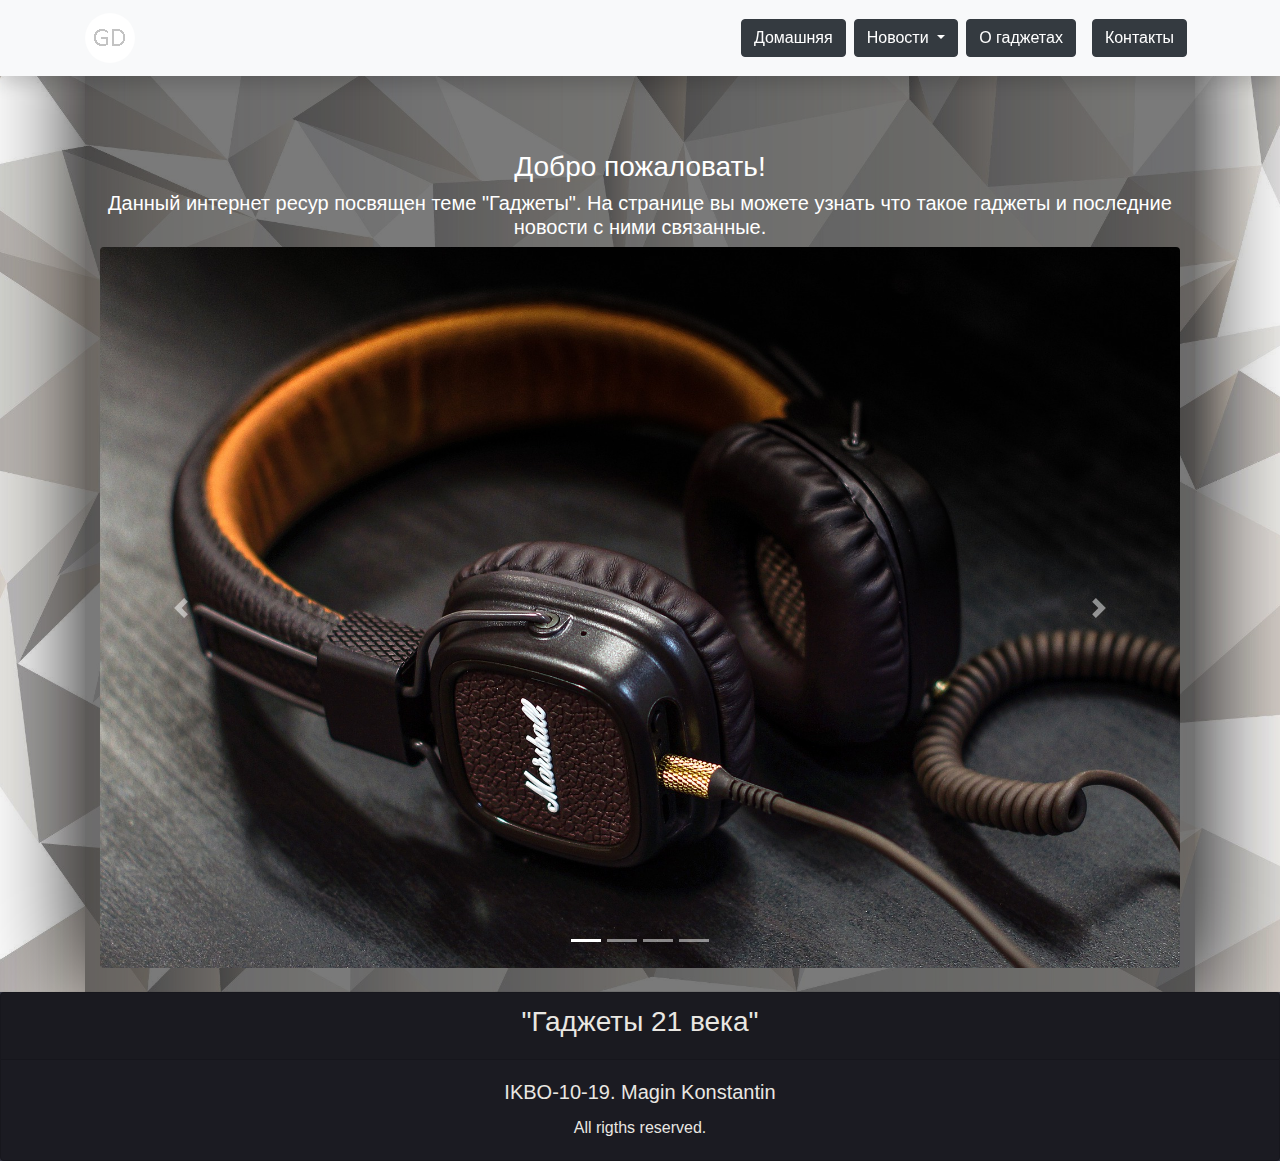
<file: index.html>
<!DOCTYPE html>
<html lang="ru">
<head>
    <meta charset="UTF-8">
    <meta name="viewport" content="width=device-width, initial-scale=1, shrink-to-fit=no">
    <title>Технологии 21-го века</title>
    <link rel="shortcut icon" href="source/logo.png" type="image/png">
    <link rel="stylesheet" href="https://stackpath.bootstrapcdn.com/bootstrap/4.5.2/css/bootstrap.min.css" integrity="sha384-JcKb8q3iqJ61gNV9KGb8thSsNjpSL0n8PARn9HuZOnIxN0hoP+VmmDGMN5t9UJ0Z" crossorigin="anonymous">
    <link rel="stylesheet" href="style.css">
    <link rel="stylesheet" href="https://cdnjs.cloudflare.com/ajax/libs/animate.css/4.1.1/animate.min.css">
    <script src="https://code.jquery.com/jquery-3.5.1.slim.min.js" integrity="sha384-DfXdz2htPH0lsSSs5nCTpuj/zy4C+OGpamoFVy38MVBnE+IbbVYUew+OrCXaRkfj" crossorigin="anonymous"></script>
    <script src="https://code.jquery.com/jquery-3.5.1.js" integrity="sha256-QWo7LDvxbWT2tbbQ97B53yJnYU3WhH/C8ycbRAkjPDc=" crossorigin="anonymous"></script>
    <script src="https://cdn.jsdelivr.net/npm/popper.js@1.16.1/dist/umd/popper.min.js" integrity="sha384-9/reFTGAW83EW2RDu2S0VKaIzap3H66lZH81PoYlFhbGU+6BZp6G7niu735Sk7lN" crossorigin="anonymous"></script> 
    <script src="https://stackpath.bootstrapcdn.com/bootstrap/4.5.2/js/bootstrap.min.js" integrity="sha384-B4gt1jrGC7Jh4AgTPSdUtOBvfO8shuf57BaghqFfPlYxofvL8/KUEfYiJOMMV+rV" crossorigin="anonymous"></script>
    <script src="script.js" type="text/javascript" rel="javascript" language="javascript"></script>
</head>
<!--Навигационное меню-->
<body class="body_main" onload="javascript: q()">
    <nav id="navbar" class="navbar navbar-expand-lg navbar-light bg-light shadow fixed-top">
        <div class="container">
          <a class="navbar-brand" href="#"><img class="rounded-circle" src="source/logo.png" class="mr-3" alt="..."></a>
          <button class="navbar-toggler" type="button" data-toggle="collapse" data-target="#navbarResponsive" aria-controls="navbarResponsive" aria-expanded="false" aria-label="Toggle navigation">
                <span class="navbar-toggler-icon"></span>
              </button>
          <div class="collapse navbar-collapse" id="navbarResponsive">
            <ul class="navbar-nav ml-auto">
              <li class="nav-item active">
                <a class="nav-link" href="" id="first-button"><button type="button" class="btn btn-dark" id="first">Домашняя</button>
                    <span class="sr-only">(current)</span>
                    </a>
              </li>
              <li class="nav-item">
                <div class="dropdown">
                    <button style="margin-top: 8px;" class="btn btn-dark dropdown-toggle" type="button" id="second" data-toggle="dropdown" aria-haspopup="true" aria-expanded="false">
                      Новости
                    </button>                                   
                  <div class="dropdown-menu" aria-labelledby="second">
                    <a class="dropdown-item" id="firstnews" href="">gagadget.com</a>
                    <a class="dropdown-item" id="secondnews" href="">yandex.ru/news</a>
                  </div>
                </div>
              </li>
              <li class="nav-item">
                <a class="nav-link" href="" id="third-button"><button type="button" class="btn btn-dark" id="third">О гаджетах</button></a>
              </li>
              <li class="nav-item">
                <a class="nav-link" href="" id="forth-button"><button type="button" class="btn btn-dark" id="forth">Контакты</button></a>
              </li>
            </ul>
          </div>
        </div>
      </nav>
<!--Основоная часть контента сайта-->
      <div id="content" class="back">
        <div class="container">
          <main id="main_content_block" role="main">              
            <section class="info" id="my-about-div">              
              <div class="container" id="back_layout">
                <br>
                <br>
                <br>                 
                <h5 class="h3">Добро пожаловать!</h5>
                <div class="dom text">
                    <h5 class="h5">
                    Данный интернет ресур посвящен теме "Гаджеты".
                    На странице вы можете узнать что такое гаджеты и последние новости с ними связанные.
                    </h5>    
                    <div id="carouselExampleIndicators" class="carousel slide" data-ride="carousel">
                      <ol class="carousel-indicators">
                        <li data-target="#carouselExampleIndicators" data-slide-to="0" class="active"></li>
                        <li data-target="#carouselExampleIndicators" data-slide-to="1"></li>
                        <li data-target="#carouselExampleIndicators" data-slide-to="2"></li>
                        <li data-target="#carouselExampleIndicators" data-slide-to="3"></li>
                      </ol>
                      <div class="carousel-inner">
                        <div class="carousel-item active">
                          <img src="source/headphones.webp" class="d-block w-100 rounded" alt="...">
                        </div>
                        <div class="carousel-item">
                          <img src="source/drone.jpg" class="d-block w-100 rounded" alt="...">
                        </div>
                        <div class="carousel-item">
                          <img src="source/home.jpg" class="d-block w-100 rounded" alt="...">
                        </div>
                        <div class="carousel-item">
                          <img src="source/smart.jpg" class="d-block w-100 rounded" alt="...">
                        </div>
                      </div>
                      <a class="carousel-control-prev" href="#carouselExampleIndicators" role="button" data-slide="prev">
                        <span class="carousel-control-prev-icon" aria-hidden="true"></span>
                        <span class="sr-only">Previous</span>
                      </a>
                      <a class="carousel-control-next" href="#carouselExampleIndicators" role="button" data-slide="next">
                        <span class="carousel-control-next-icon" aria-hidden="true"></span>
                        <span class="sr-only">Next</span>
                      </a>
                    </div>                    
                    <br>
                </div>                                              
              </div>            
            </section>
          </main>
        </div>
      </div>
<!--Футер-->
      <div class="card"  id="footer">
        <div class="card-header">
          <h3 class="text_footer">"Гаджеты 21 века"</h3>
        </div>
        <div class="card-body">
          <h5 class="card-title text_footer">IKBO-10-19. Magin Konstantin</h5>
          <p class="card-text  text_footer">All rigths reserved.</p>
        </div>
      </div>
      
</body>
</html>
</file>
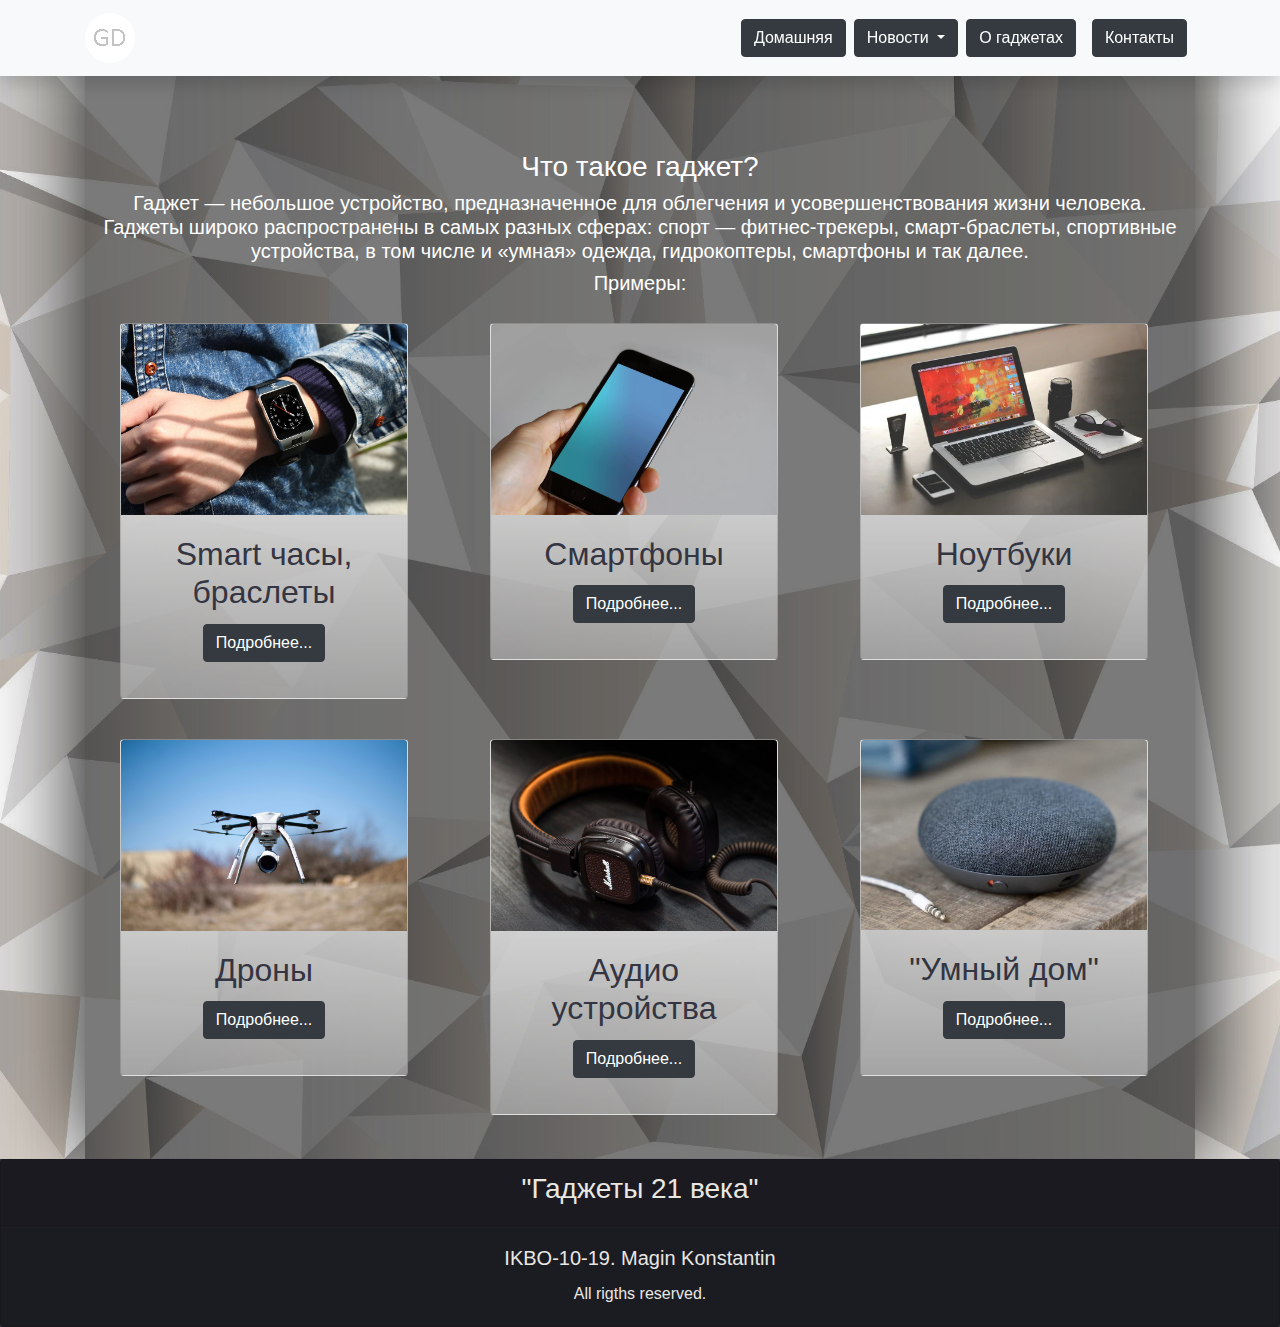
<file: About.html>
<!DOCTYPE html>
<html lang="ru">
<head>
    <meta charset="UTF-8">
    <meta name="viewport" content="width=device-width, initial-scale=1, shrink-to-fit=no">
    <title>Технологии 21-го века</title>
    <link rel="shortcut icon" href="source/logo.png" type="image/png">
    <link rel="stylesheet" href="https://stackpath.bootstrapcdn.com/bootstrap/4.5.2/css/bootstrap.min.css" integrity="sha384-JcKb8q3iqJ61gNV9KGb8thSsNjpSL0n8PARn9HuZOnIxN0hoP+VmmDGMN5t9UJ0Z" crossorigin="anonymous">
    <link rel="stylesheet" href="style.css">
    <link rel="stylesheet" href="https://cdnjs.cloudflare.com/ajax/libs/animate.css/4.1.1/animate.min.css">
    <script src="https://code.jquery.com/jquery-3.5.1.slim.min.js" integrity="sha384-DfXdz2htPH0lsSSs5nCTpuj/zy4C+OGpamoFVy38MVBnE+IbbVYUew+OrCXaRkfj" crossorigin="anonymous"></script>
    <script src="https://code.jquery.com/jquery-3.5.1.js" integrity="sha256-QWo7LDvxbWT2tbbQ97B53yJnYU3WhH/C8ycbRAkjPDc=" crossorigin="anonymous"></script>
    <script src="https://cdn.jsdelivr.net/npm/popper.js@1.16.1/dist/umd/popper.min.js" integrity="sha384-9/reFTGAW83EW2RDu2S0VKaIzap3H66lZH81PoYlFhbGU+6BZp6G7niu735Sk7lN" crossorigin="anonymous"></script> 
    <script src="https://stackpath.bootstrapcdn.com/bootstrap/4.5.2/js/bootstrap.min.js" integrity="sha384-B4gt1jrGC7Jh4AgTPSdUtOBvfO8shuf57BaghqFfPlYxofvL8/KUEfYiJOMMV+rV" crossorigin="anonymous"></script>
    <script src="script.js" type="text/javascript" rel="javascript" language="javascript"></script>
</head>
<!--Навигационное меню-->
<body class="body_main" onload="javascript: q()">
    <nav id="navbar" class="navbar navbar-expand-lg navbar-light bg-light shadow fixed-top">
        <div class="container">
          <a class="navbar-brand" href="#"><img class="rounded-circle" src="source/logo.png" class="mr-3" alt="..."></a>
          <button class="navbar-toggler" type="button" data-toggle="collapse" data-target="#navbarResponsive" aria-controls="navbarResponsive" aria-expanded="false" aria-label="Toggle navigation">
                <span class="navbar-toggler-icon"></span>
              </button>
          <div class="collapse navbar-collapse" id="navbarResponsive">
            <ul class="navbar-nav ml-auto">
              <li class="nav-item active">
                <a class="nav-link" href="" id="first-button"><button type="button" class="btn btn-dark" id="first">Домашняя</button></a>
              </li>
              <li class="nav-item">
                <div class="dropdown">
                    <button style="margin-top: 8px;" class="btn btn-dark dropdown-toggle" type="button" id="second" data-toggle="dropdown" aria-haspopup="true" aria-expanded="false">
                      Новости
                    </button>                                   
                  <div class="dropdown-menu" aria-labelledby="second">
                    <a class="dropdown-item" id="firstnews" href="">gagadget.com</a>
                    <a class="dropdown-item" id="secondnews" href="">yandex.ru/news</a>
                  </div>
                </div>
              </li>
              <li class="nav-item">
                <a class="nav-link" href="" id="third-button"><button type="button" class="btn btn-dark" id="third">О гаджетах</button>
                    <span class="sr-only">(current)</span>
                </a>
              </li>
              <li class="nav-item">
                <a class="nav-link" href="" id="forth-button"><button type="button" class="btn btn-dark" id="forth">Контакты</button></a>
              </li>
            </ul>
          </div>
        </div>
      </nav>
<!--Основоная часть контента сайта-->
      <div id="content" class="back">
        <div class="container">
          <main id="main_content_block" role="main">              
            <section class="info" id="my-about-div">              
              <div class="container" id="back_layout"> 
                <br>
                <br>
                <br>                     
                <h5 class="h3">Что такое гаджет?</h5>
                <div class="dom text">
                  <h5 class="h5">                    
                    Гаджет — небольшое устройство, предназначенное для облегчения и усовершенствования жизни человека.
                    Гаджеты широко распространены в самых разных сферах: спорт — фитнес-трекеры, смарт-браслеты, спортивные устройства, в том числе и «умная» одежда, гидрокоптеры, смартфоны и так далее.
                    </h5>
                    <h5 class="h5">Примеры:</h5>
                    <div class="row">
                        <div class="col-sm">
                            <div class="card" id="card_1" style="width: 18rem;">
                            <img src="source/smart.jpg" class="card-img-top" alt="...">
                            <div class="card-body">
                              <h2 class="text_ref card-title">Smart часы, браслеты</h2>
                              <p id="interest">
                                <button class="btn btn-dark" type="button" data-toggle="collapse" data-target="#collapsefirst" aria-expanded="false" aria-controls="collapseTarget">
                                  Подробнее...
                                </button>
                              </p>
                              <div class="collapse" id="collapsefirst">
                                <p>Умные часы (англ. smart watch), также Смарт-часы или Часофон — компьютеризированные наручные часы с расширенной функциональностью (кроме стандартного слежения за временем), часто сравнимой с коммуникаторами.
                                   Первые модели выполняли простые задачи, например, выступали в роли калькулятора, переводчика или игрового устройства.
                                    Современные умные часы — это носимые компьютеры.</p>
                              </div>                                                                                    
                            </div>           
                            </div>
                        </div>
                        <div class="col-sm">
                            <div class="card" id="card_2" style="width: 18rem;">
                            <img src="source/phone.jpg" class="card-img-top" alt="...">
                            <div class="card-body">
                                <h2 class="text_ref card-title">Смартфоны</h2>
                                <p id="interest">
                                  <button class="btn btn-dark" type="button" data-toggle="collapse" data-target="#collapsesecond" aria-expanded="false" aria-controls="collapseTarget">
                                    Подробнее...
                                  </button>
                                </p>
                                <div class="collapse" id="collapsesecond">
                                  <p>Смартфо́н (англ. smartphone — умный телефон) — мобильный телефон (современный — как правило, с сенсорным экраном), дополненный функциональностью карманного персонального компьютера. </p>
                                </div>
                            </div>           
                            </div>
                        </div>
                        <div class="col-sm">
                            <div class="card" id="card_3" style="width: 18rem;">
                            <img src="source/comp.jpeg" class="card-img-top" alt="...">
                            <div class="card-body">
                                <h2 class="text_ref card-title">Ноутбуки</h2>
                                <p id="interest">
                                  <button class="btn btn-dark" type="button" data-toggle="collapse" data-target="#collapsethird" aria-expanded="false" aria-controls="collapseTarget">
                                    Подробнее...
                                  </button>
                                </p>
                                <div class="collapse" id="collapsethird">
                                  <p>Ноутбук (англ. notebook — блокнот) — переносной компьютер, в корпусе которого объединены типичные компоненты ПК, включая дисплей, клавиатуру и устройство указания (обычно сенсорная панель или тачпад), а также аккумуляторные батареи. 
                                    Ноутбуки отличаются небольшими размерами и весом, время автономной работы ноутбуков варьируется в пределах от 2 до 15 часов.
                                   </p>
                                </div>
                            </div>           
                            </div>
                        </div>
                        </div>
                        <div class="row">
                        <div class="col-sm">
                            <div class="card" id="card_1" style="width: 18rem;">
                            <img src="source/drone.jpg" class="card-img-top" alt="...">
                            <div class="card-body">
                                <h2 class="text_ref card-title">Дроны</h2>
                                <p id="interest">
                                  <button class="btn btn-dark" type="button" data-toggle="collapse" data-target="#collapseforth" aria-expanded="false" aria-controls="collapseTarget">
                                    Подробнее...
                                  </button>
                                </p>
                                <div class="collapse" id="collapseforth">
                                  <p>Дрон — это техническое устройство, устойчиво связанное с беспилотными летательными аппаратами смартфонами. 
                                    Он способен совершать дистанционно управляемые или автоматические полеты.</p>
                                </div>
                            </div>           
                            </div>
                        </div>
                        <div class="col-sm">
                            <div class="card" id="card_2" style="width: 18rem;">
                            <img src="source/headphones.webp" class="card-img-top" alt="...">
                            <div class="card-body">
                                <h2 class="text_ref card-title">Аудио устройства</h2>
                                <p id="interest">
                                  <button class="btn btn-dark" type="button" data-toggle="collapse" data-target="#collapsefifth" aria-expanded="false" aria-controls="collapseTarget">
                                    Подробнее...
                                  </button>
                                </p>
                                <div class="collapse" id="collapsefifth">
                                  <p>Нау́шники — два телефона с оголовьем, предназначенные для подключения к бытовым радиоэлектронным аппаратам. 
                                    Наушники представляют собой пару небольших по размеру головных телефона или блока наушника, надеваемых на голову или вставляемых прямо в ушные каналы. 
                                    Наушники часто применяются в быту и в профессиональной деятельности для речевой связи и прослушивания музыки и речи, когда необходима мобильность или звукоизоляция от окружающего пространства.</p>
                                </div>
                            </div>           
                            </div>
                        </div>
                        <div class="col-sm">
                            <div class="card" id="card_3" style="width: 18rem;">
                            <img src="source/home.jpg" class="card-img-top" alt="...">
                            <div class="card-body">
                                <h2 class="text_ref card-title">"Умный дом"</h2>
                                <p id="interest">
                                  <button class="btn btn-dark" type="button" data-toggle="collapse" data-target="#collapsesixth" aria-expanded="false" aria-controls="collapseTarget">
                                    Подробнее...
                                  </button>
                                </p>
                                <div class="collapse" id="collapsesixth">
                                  <p>Умный дом (англ. smart home) — система домашних устройств, способных выполнять действия и решать определённые повседневные задачи без участия человека.
                                    Домашняя автоматизация в современных условиях — чрезвычайно гибкая система, которую пользователь конструирует и настраивает самостоятельно в зависимости от собственных потребностей. 
                                    Это предполагает, что каждый владелец умного дома самостоятельно определяет, какие устройства куда установить и какие задачи они будут исполнять. </p>
                                </div>
                            </div>           
                            </div>
                        </div>
                        </div>      
                    </div>          
                  <br>  
                </div>                            
            </section>
          </main>
        </div>
      </div>
<!--Футер-->
      <div class="card"  id="footer">
        <div class="card-header">
          <h3 class="text_footer">"Гаджеты 21 века"</h3>
        </div>
        <div class="card-body">
          <h5 class="card-title text_footer">IKBO-10-19. Magin Konstantin</h5>
          <p class="card-text  text_footer">All rigths reserved.</p>
        </div>
      </div>
      
</body>
</html>
</file>
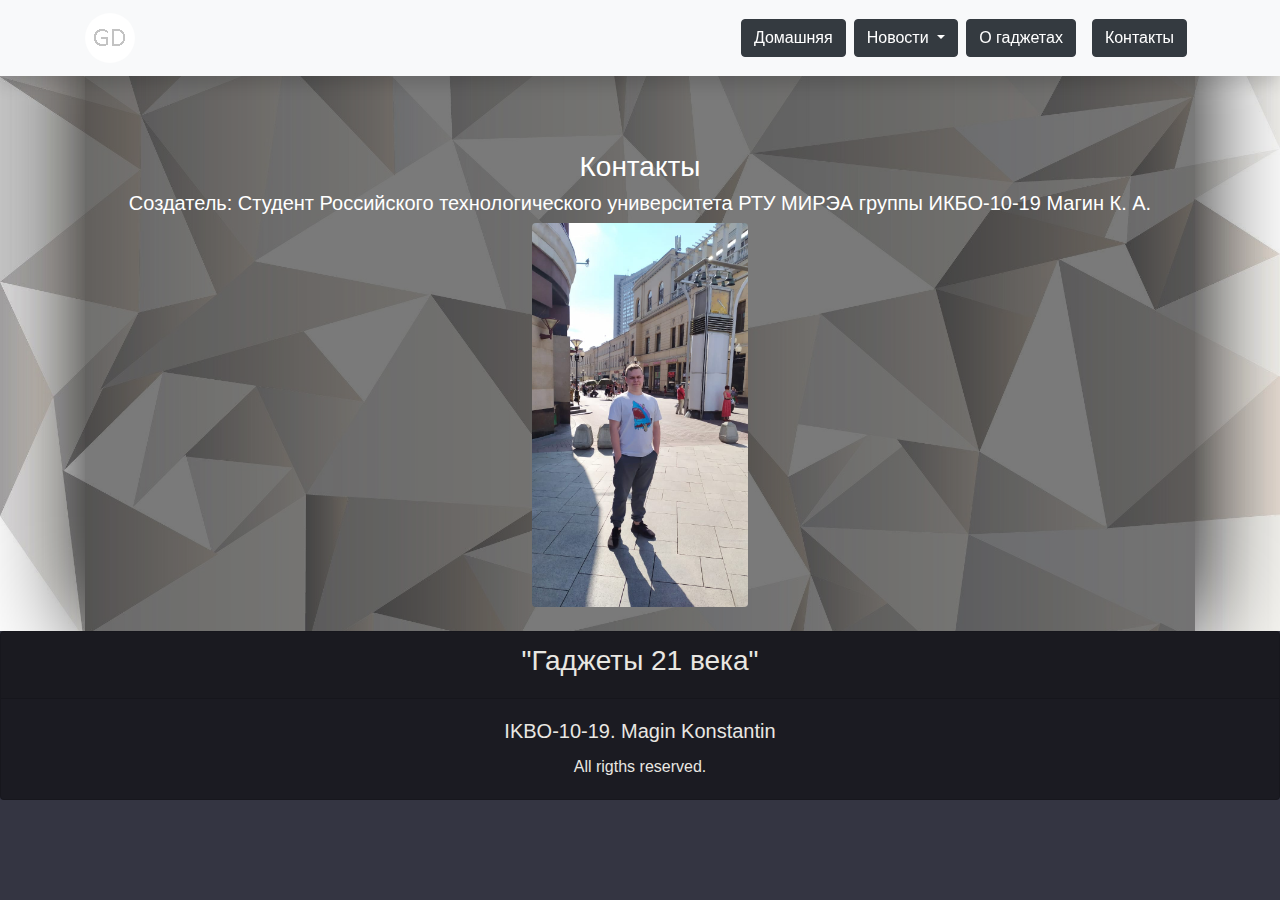
<file: Contacts.html>
<!DOCTYPE html>
<html lang="ru">
<head>
    <meta charset="UTF-8">
    <meta name="viewport" content="width=device-width, initial-scale=1, shrink-to-fit=no">
    <title>Технологии 21-го века</title>
    <link rel="shortcut icon" href="source/logo.png" type="image/png">
    <link rel="stylesheet" href="https://stackpath.bootstrapcdn.com/bootstrap/4.5.2/css/bootstrap.min.css" integrity="sha384-JcKb8q3iqJ61gNV9KGb8thSsNjpSL0n8PARn9HuZOnIxN0hoP+VmmDGMN5t9UJ0Z" crossorigin="anonymous">
    <link rel="stylesheet" href="style.css">
    <link rel="stylesheet" href="https://cdnjs.cloudflare.com/ajax/libs/animate.css/4.1.1/animate.min.css">
    <script src="https://code.jquery.com/jquery-3.5.1.slim.min.js" integrity="sha384-DfXdz2htPH0lsSSs5nCTpuj/zy4C+OGpamoFVy38MVBnE+IbbVYUew+OrCXaRkfj" crossorigin="anonymous"></script>
    <script src="https://code.jquery.com/jquery-3.5.1.js" integrity="sha256-QWo7LDvxbWT2tbbQ97B53yJnYU3WhH/C8ycbRAkjPDc=" crossorigin="anonymous"></script>
    <script src="https://cdn.jsdelivr.net/npm/popper.js@1.16.1/dist/umd/popper.min.js" integrity="sha384-9/reFTGAW83EW2RDu2S0VKaIzap3H66lZH81PoYlFhbGU+6BZp6G7niu735Sk7lN" crossorigin="anonymous"></script> 
    <script src="https://stackpath.bootstrapcdn.com/bootstrap/4.5.2/js/bootstrap.min.js" integrity="sha384-B4gt1jrGC7Jh4AgTPSdUtOBvfO8shuf57BaghqFfPlYxofvL8/KUEfYiJOMMV+rV" crossorigin="anonymous"></script>
    <script src="script.js" type="text/javascript" rel="javascript" language="javascript"></script>
</head>
<!--Навигационное меню-->
<body class="body_main" onload="javascript: q()">
    <nav id="navbar" class="navbar navbar-expand-lg navbar-light bg-light shadow fixed-top">
        <div class="container">
          <a class="navbar-brand" href="#"><img class="rounded-circle" src="source/logo.png" class="mr-3" alt="..."></a>
          <button class="navbar-toggler" type="button" data-toggle="collapse" data-target="#navbarResponsive" aria-controls="navbarResponsive" aria-expanded="false" aria-label="Toggle navigation">
                <span class="navbar-toggler-icon"></span>
              </button>
          <div class="collapse navbar-collapse" id="navbarResponsive">
            <ul class="navbar-nav ml-auto">
              <li class="nav-item active">
                <a class="nav-link" href="" id="first-button"><button type="button" class="btn btn-dark" id="first">Домашняя</button></a>
              </li>
              <li class="nav-item">
                <div class="dropdown">
                    <button style="margin-top: 8px;" class="btn btn-dark dropdown-toggle" type="button" id="second" data-toggle="dropdown" aria-haspopup="true" aria-expanded="false">
                      Новости
                    </button>                                   
                  <div class="dropdown-menu" aria-labelledby="second">
                    <a class="dropdown-item" id="firstnews" href="">gagadget.com</a>
                    <a class="dropdown-item" id="secondnews" href="">yandex.ru/news</a>
                  </div>
                </div>
              </li>
              <li class="nav-item">
                <a class="nav-link" href="" id="third-button"><button type="button" class="btn btn-dark" id="third">О гаджетах</button></a>
              </li>
              <li class="nav-item">
                <a class="nav-link" href="" id="forth-button"><button type="button" class="btn btn-dark" id="forth">Контакты</button>
                    <span class="sr-only">(current)</span>
                </a>
              </li>
            </ul>
          </div>
        </div>
      </nav>
<!--Основоная часть контента сайта-->
      <div id="content" class="back">
        <div class="container">
          <main id="main_content_block" role="main">              
            <section class="info" id="my-about-div">              
              <div class="container" id="back_layout">    
                <br>
                <br>
                <br>                   
                <h5 class="h3">Контакты</h5>
                <div class="dom text">
                    <h5 class="h5">Создатель: Студент Российского технологического университета РТУ МИРЭА группы ИКБО-10-19 Магин К. А.                      
                    </h5>    
                    <div class="text-center">
                      <img src="source/profile.jpg" class="rounded" alt="..." id="pi">
                    </div>
                    <br>           
                </div>                                              
              </div>               
            </section>
          </main>
        </div>
      </div>
<!--Футер-->
      <div class="card"  id="footer">
        <div class="card-header">
          <h3 class="text_footer">"Гаджеты 21 века"</h3>
        </div>
        <div class="card-body">
          <h5 class="card-title text_footer">IKBO-10-19. Magin Konstantin</h5>
          <p class="card-text  text_footer">All rigths reserved.</p>
        </div>
      </div>
      
</body>
</html>
</file>
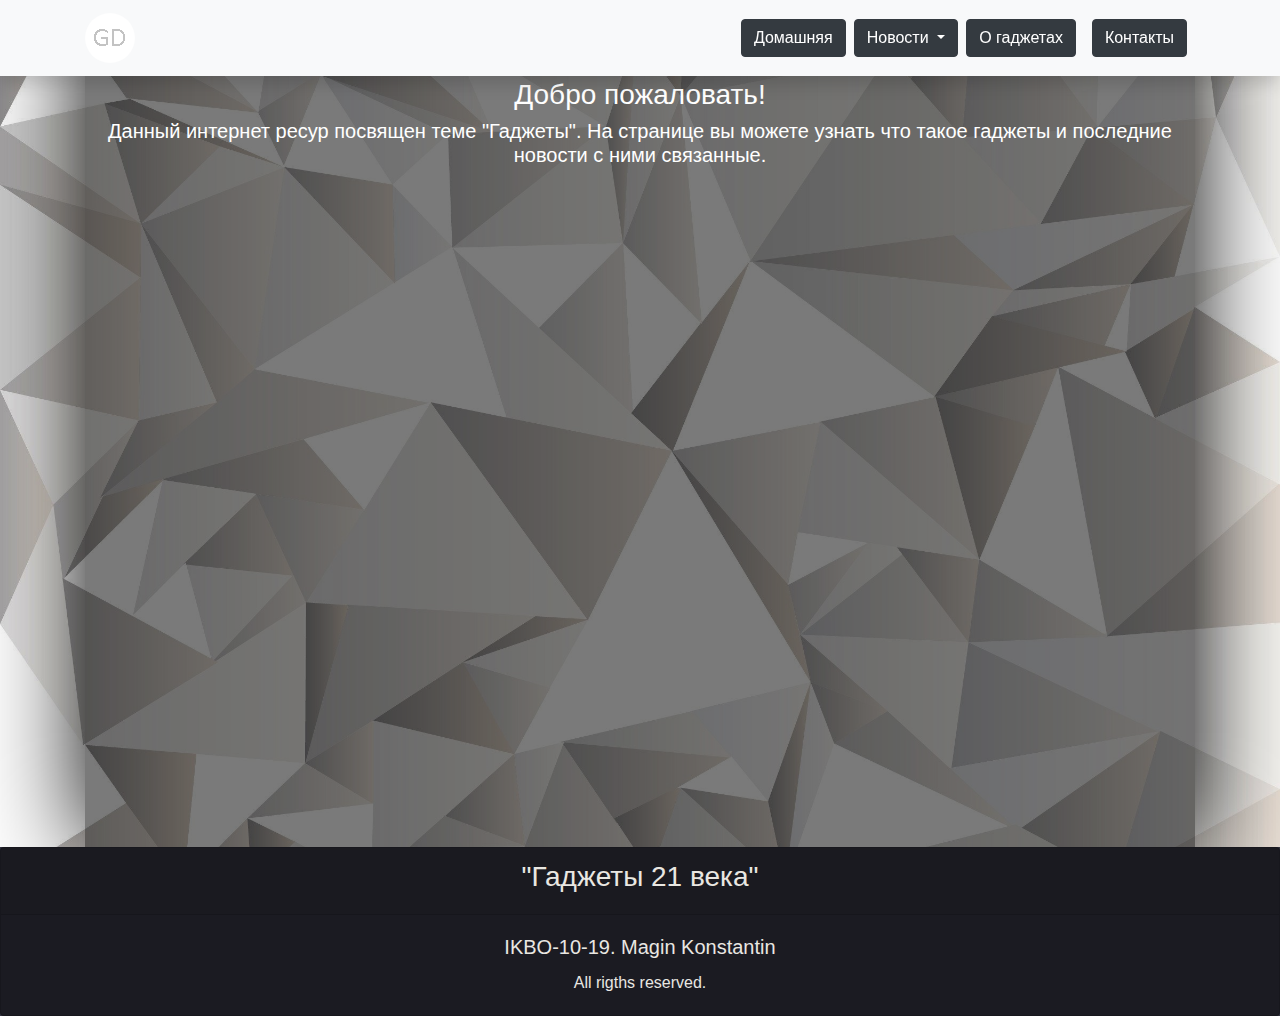
<file: Main_page.html>
<!DOCTYPE html>
<html lang="ru">
<head>
    <meta charset="UTF-8">
    <meta name="viewport" content="width=device-width, initial-scale=1, shrink-to-fit=no">
    <title>Технологии 21-го века</title>
    <link rel="stylesheet" href="https://stackpath.bootstrapcdn.com/bootstrap/4.5.2/css/bootstrap.min.css" integrity="sha384-JcKb8q3iqJ61gNV9KGb8thSsNjpSL0n8PARn9HuZOnIxN0hoP+VmmDGMN5t9UJ0Z" crossorigin="anonymous">
    <link rel="stylesheet" href="style.css">
    <link rel="stylesheet" href="https://cdnjs.cloudflare.com/ajax/libs/animate.css/4.1.1/animate.min.css">
    <script src="https://code.jquery.com/jquery-3.5.1.slim.min.js" integrity="sha384-DfXdz2htPH0lsSSs5nCTpuj/zy4C+OGpamoFVy38MVBnE+IbbVYUew+OrCXaRkfj" crossorigin="anonymous"></script>
    <script src="https://code.jquery.com/jquery-3.5.1.js" integrity="sha256-QWo7LDvxbWT2tbbQ97B53yJnYU3WhH/C8ycbRAkjPDc=" crossorigin="anonymous"></script>
    <script src="https://cdn.jsdelivr.net/npm/popper.js@1.16.1/dist/umd/popper.min.js" integrity="sha384-9/reFTGAW83EW2RDu2S0VKaIzap3H66lZH81PoYlFhbGU+6BZp6G7niu735Sk7lN" crossorigin="anonymous"></script> 
    <script src="https://stackpath.bootstrapcdn.com/bootstrap/4.5.2/js/bootstrap.min.js" integrity="sha384-B4gt1jrGC7Jh4AgTPSdUtOBvfO8shuf57BaghqFfPlYxofvL8/KUEfYiJOMMV+rV" crossorigin="anonymous"></script>
    <script src="script.js" type="text/javascript" rel="javascript" language="javascript"></script>
</head>
<!--Навигационное меню-->
<body class="body_main" onload="javascript: q()">
    <nav id="navbar" class="navbar navbar-expand-lg navbar-light bg-light shadow fixed-top">
        <div class="container">
          <a class="navbar-brand" href="#"><img class="rounded-circle" src="../KR/source/logo.png" class="mr-3" alt="..."></a>
          <button class="navbar-toggler" type="button" data-toggle="collapse" data-target="#navbarResponsive" aria-controls="navbarResponsive" aria-expanded="false" aria-label="Toggle navigation">
                <span class="navbar-toggler-icon"></span>
              </button>
          <div class="collapse navbar-collapse" id="navbarResponsive">
            <ul class="navbar-nav ml-auto">
              <li class="nav-item active">
                <a class="nav-link" href="" id="first-button"><button type="button" class="btn btn-dark" id="first">Домашняя</button>
                    <span class="sr-only">(current)</span>
                    </a>
              </li>
              <li class="nav-item">
                <div class="dropdown">
                    <button style="margin-top: 8px;" class="btn btn-dark dropdown-toggle" type="button" id="second" data-toggle="dropdown" aria-haspopup="true" aria-expanded="false">
                      Новости
                    </button>                                   
                  <div class="dropdown-menu" aria-labelledby="second">
                    <a class="dropdown-item" id="firstnews" href="">gagadget.com</a>
                    <a class="dropdown-item" id="secondnews" href="">yandex.ru/news</a>
                  </div>
                </div>
              </li>
              <li class="nav-item">
                <a class="nav-link" href="" id="third-button"><button type="button" class="btn btn-dark" id="third">О гаджетах</button></a>
              </li>
              <li class="nav-item">
                <a class="nav-link" href="" id="forth-button"><button type="button" class="btn btn-dark" id="forth">Контакты</button></a>
              </li>
            </ul>
          </div>
        </div>
      </nav>
<!--Основоная часть контента сайта-->
      <div id="content" class="back">
        <div class="container">
          <main id="main_content_block" role="main">              
            <section class="info" id="my-about-div">              
              <div class="container" id="back_layout">                       
                <h5 class="h3">Добро пожаловать!</h5>
                <div class="dom text">
                    <h5 class="h5">
                    Данный интернет ресур посвящен теме "Гаджеты".
                    На странице вы можете узнать что такое гаджеты и последние новости с ними связанные.
                    </h5>    
                    <br>
                    <br>
                    <br>
                    <br>  
                    <br>
                    <br>
                    <br>
                    <br>
                    <br>
                    <br>
                    <br>
                    <br>
                    <br>
                    <br>
                    <br>
                    <br>
                    <br>
                    <br>
                    <br>
                    <br>
                    <br>
                    <br>
                    <br>
                    <br>
                    <br>
                    <br>
                    <br>
                    <br>            
                </div>                                              
              </div>               
            </section>
          </main>
        </div>
      </div>
<!--Футер-->
      <div class="card"  id="footer">
        <div class="card-header">
          <h3 class="text_footer">"Гаджеты 21 века"</h3>
        </div>
        <div class="card-body">
          <h5 class="card-title text_footer">IKBO-10-19. Magin Konstantin</h5>
          <p class="card-text  text_footer">All rigths reserved.</p>
        </div>
      </div>
      
</body>
</html>
</file>
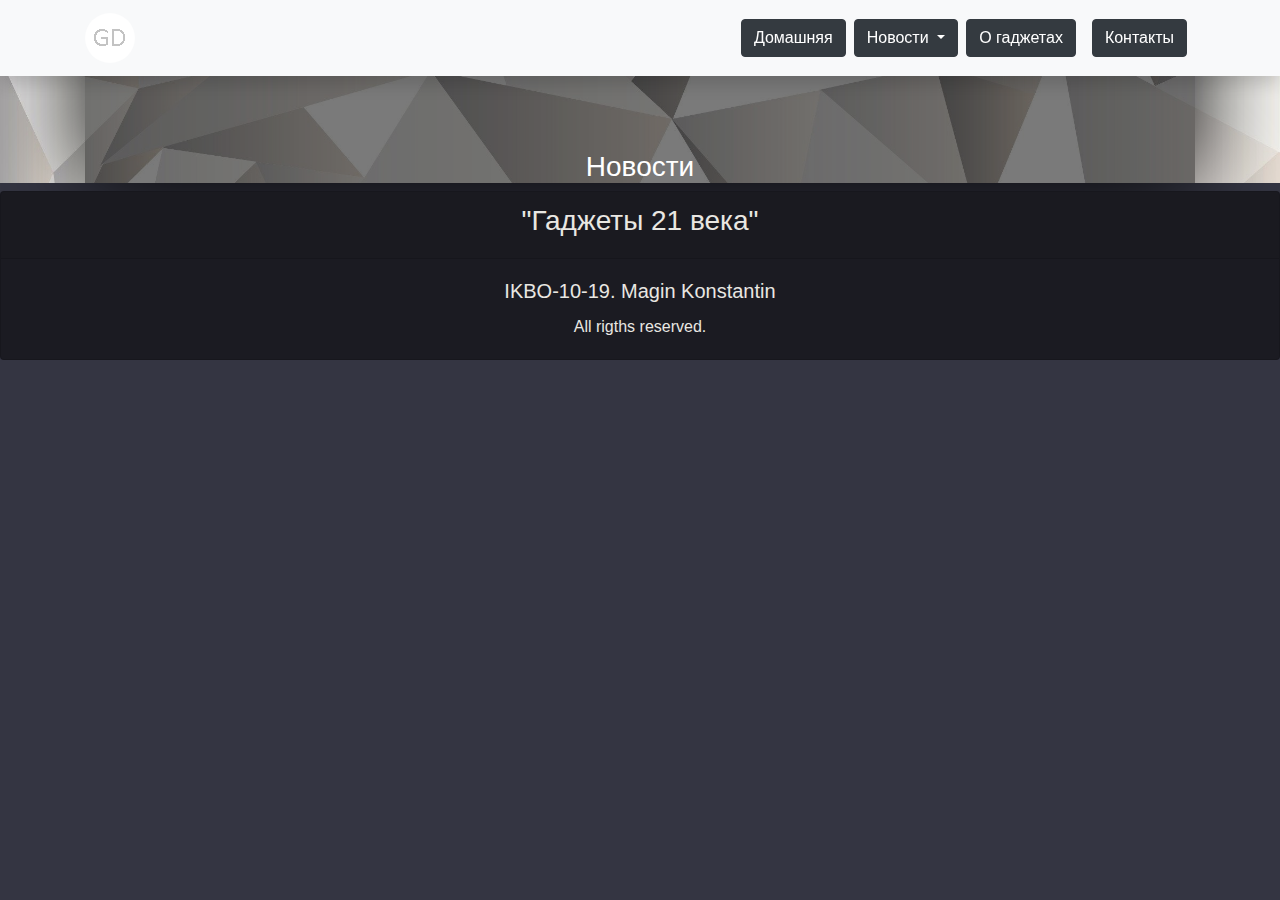
<file: News.html>
<!DOCTYPE html>
<html lang="ru">
<head>
    <meta charset="UTF-8">
    <meta name="viewport" content="width=device-width, initial-scale=1, shrink-to-fit=no">
    <title>Технологии 21-го века</title>
    <link rel="shortcut icon" href="source/logo.png" type="image/png">
    <link rel="stylesheet" href="https://stackpath.bootstrapcdn.com/bootstrap/4.5.2/css/bootstrap.min.css" integrity="sha384-JcKb8q3iqJ61gNV9KGb8thSsNjpSL0n8PARn9HuZOnIxN0hoP+VmmDGMN5t9UJ0Z" crossorigin="anonymous">
    <link rel="stylesheet" href="style.css">
    <link rel="stylesheet" href="https://cdnjs.cloudflare.com/ajax/libs/animate.css/4.1.1/animate.min.css">
    <script src="https://code.jquery.com/jquery-3.5.1.slim.min.js" integrity="sha384-DfXdz2htPH0lsSSs5nCTpuj/zy4C+OGpamoFVy38MVBnE+IbbVYUew+OrCXaRkfj" crossorigin="anonymous"></script>
    <script src="https://code.jquery.com/jquery-3.5.1.js" integrity="sha256-QWo7LDvxbWT2tbbQ97B53yJnYU3WhH/C8ycbRAkjPDc=" crossorigin="anonymous"></script>
    <script src="https://cdn.jsdelivr.net/npm/popper.js@1.16.1/dist/umd/popper.min.js" integrity="sha384-9/reFTGAW83EW2RDu2S0VKaIzap3H66lZH81PoYlFhbGU+6BZp6G7niu735Sk7lN" crossorigin="anonymous"></script>
    <script src="https://stackpath.bootstrapcdn.com/bootstrap/4.5.2/js/bootstrap.min.js" integrity="sha384-B4gt1jrGC7Jh4AgTPSdUtOBvfO8shuf57BaghqFfPlYxofvL8/KUEfYiJOMMV+rV" crossorigin="anonymous"></script>
    <script src="script.js" type="text/javascript" rel="javascript" language="javascript"></script>
</head>
<!--Навигационное меню-->
<body class="body_main" onload="javascript: q()">
    <nav class="navbar navbar-expand-lg navbar-light bg-light shadow fixed-top">
        <div class="container">
          <a class="navbar-brand" href="#"><img class="rounded-circle" src="source/logo.png" class="mr-3" alt="..."></a>
          <button class="navbar-toggler" type="button" data-toggle="collapse" data-target="#navbarResponsive" aria-controls="navbarResponsive" aria-expanded="false" aria-label="Toggle navigation">
                <span class="navbar-toggler-icon"></span>
              </button>
          <div class="collapse navbar-collapse" id="navbarResponsive">
            <ul class="navbar-nav ml-auto">
              <li class="nav-item">
                <a class="nav-link" href="" id="first-button"><button type="button" class="btn btn-dark" id="first">Домашняя</button></a>
              </li>
              <li class="nav-item active">
                <div class="dropdown">
                  <button style="margin-top: 8px;" class="btn btn-dark dropdown-toggle" type="button" id="second" data-toggle="dropdown" aria-haspopup="true" aria-expanded="false">
                    Новости
                  </button>                                   
                <div class="dropdown-menu" aria-labelledby="second">
                  <a class="dropdown-item" id="firstnews" href="">gagadget.com</a>
                  <a class="dropdown-item" id="secondnews" href="">yandex.ru/news</a>
                </div>
              </div>
              </li>
              <li class="nav-item">
                <a class="nav-link" href=""  id="third-button"><button type="button" class="btn btn-dark" id="third">О гаджетах</button></a>
              </li>
              <li class="nav-item">
                <a class="nav-link" href=""  id="forth-button"><button type="button" class="btn btn-dark" id="forth">Контакты</button></a>
              </li>
            </ul>
          </div>
        </div>
      </nav>
<!--Основоная часть контента сайта-->
      <div class="back">
        <div class="container">
            <main id="main_content_block" role="main">              
              <section class="info" id="my-about-div">              
                <div class="container" id="back_layout">
                  <div class="container_for_headers">
                    <br>
                    <br>
                    <br> 
                    <h5 class="h3">Новости</h5>                    
                  </div>                      
                    <rssapp-list id="L3FiKS2gaBSRyBVb"></rssapp-list><script src="https://widget.rss.app/v1/list.js" type="text/javascript" async></script>
                  </div>
                </div>                  
              </section>
            </main>
        </div>
      </div>
<!--Футер-->
      <div class="card"  id="footer">
        <div class="card-header">
          <h3 class="text_footer">"Гаджеты 21 века"</h3>
        </div>
        <div class="card-body">
          <h5 class="card-title text_footer">IKBO-10-19. Magin Konstantin</h5>
          <p class="card-text  text_footer">All rigths reserved.</p>
        </div>
      </div>
</body>
</html>
</file>
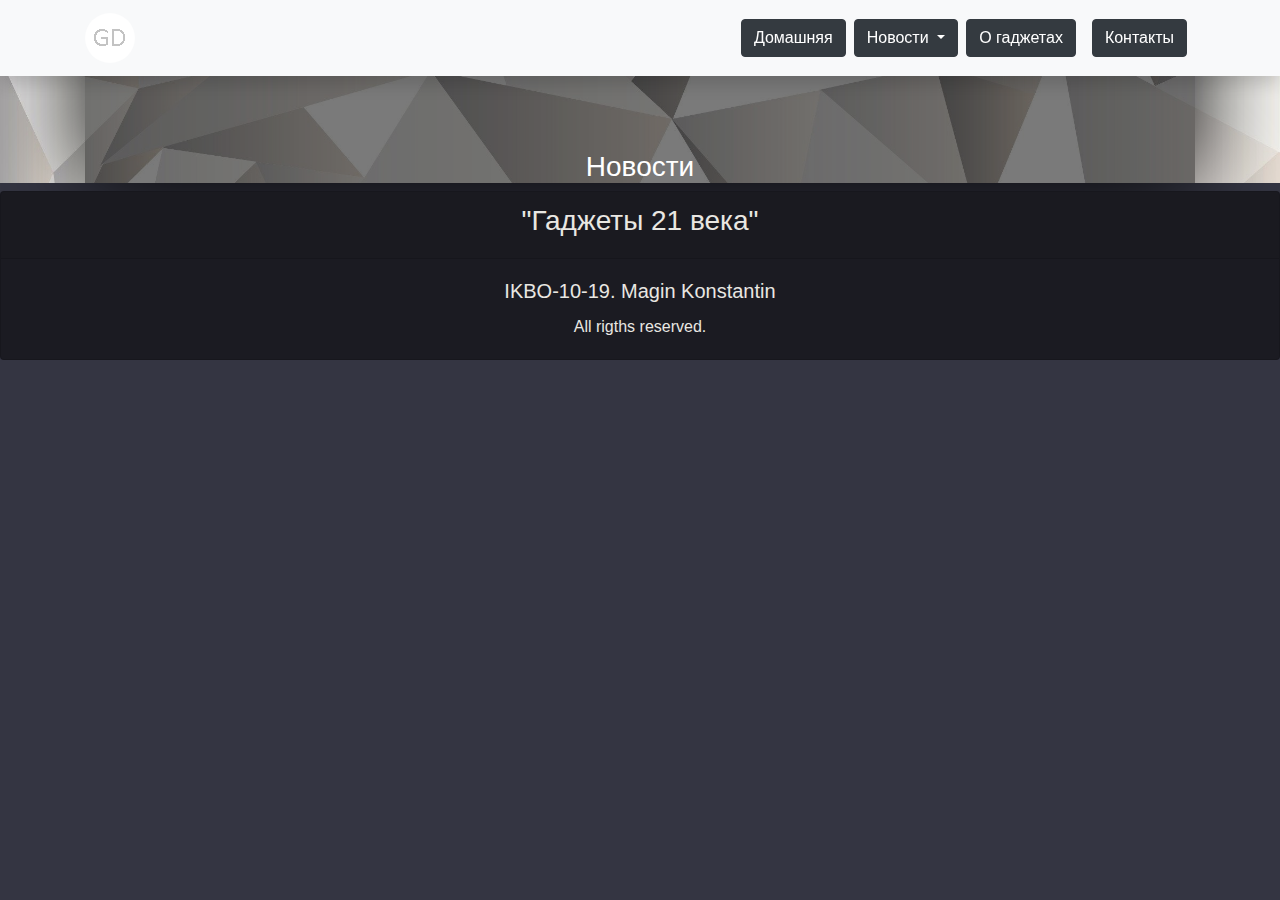
<file: News1.html>
<!DOCTYPE html>
<html lang="ru">
<head>
    <meta charset="UTF-8">
    <meta name="viewport" content="width=device-width, initial-scale=1, shrink-to-fit=no">
    <title>Технологии 21-го века</title>
    <link rel="shortcut icon" href="source/logo.png" type="image/png">
    <link rel="stylesheet" href="https://stackpath.bootstrapcdn.com/bootstrap/4.5.2/css/bootstrap.min.css" integrity="sha384-JcKb8q3iqJ61gNV9KGb8thSsNjpSL0n8PARn9HuZOnIxN0hoP+VmmDGMN5t9UJ0Z" crossorigin="anonymous">
    <link rel="stylesheet" href="style.css">
    <link rel="stylesheet" href="https://cdnjs.cloudflare.com/ajax/libs/animate.css/4.1.1/animate.min.css">
    <script src="https://code.jquery.com/jquery-3.5.1.slim.min.js" integrity="sha384-DfXdz2htPH0lsSSs5nCTpuj/zy4C+OGpamoFVy38MVBnE+IbbVYUew+OrCXaRkfj" crossorigin="anonymous"></script>
    <script src="https://code.jquery.com/jquery-3.5.1.js" integrity="sha256-QWo7LDvxbWT2tbbQ97B53yJnYU3WhH/C8ycbRAkjPDc=" crossorigin="anonymous"></script>
    <script src="https://cdn.jsdelivr.net/npm/popper.js@1.16.1/dist/umd/popper.min.js" integrity="sha384-9/reFTGAW83EW2RDu2S0VKaIzap3H66lZH81PoYlFhbGU+6BZp6G7niu735Sk7lN" crossorigin="anonymous"></script>
    <script src="https://stackpath.bootstrapcdn.com/bootstrap/4.5.2/js/bootstrap.min.js" integrity="sha384-B4gt1jrGC7Jh4AgTPSdUtOBvfO8shuf57BaghqFfPlYxofvL8/KUEfYiJOMMV+rV" crossorigin="anonymous"></script>
    <script src="script.js" type="text/javascript" rel="javascript" language="javascript"></script>
</head>
<!--Навигационное меню-->
<body class="body_main" onload="javascript: q()">
    <nav class="navbar navbar-expand-lg navbar-light bg-light shadow fixed-top">
        <div class="container">
          <a class="navbar-brand" href="#"><img class="rounded-circle" src="source/logo.png" class="mr-3" alt="..."></a>
          <button class="navbar-toggler" type="button" data-toggle="collapse" data-target="#navbarResponsive" aria-controls="navbarResponsive" aria-expanded="false" aria-label="Toggle navigation">
                <span class="navbar-toggler-icon"></span>
              </button>
          <div class="collapse navbar-collapse" id="navbarResponsive">
            <ul class="navbar-nav ml-auto">
              <li class="nav-item">
                <a class="nav-link" href="" id="first-button"><button type="button" class="btn btn-dark" id="first">Домашняя</button></a>
              </li>
              <li class="nav-item active">
                <div class="dropdown">
                  <button style="margin-top: 8px;" class="btn btn-dark dropdown-toggle" type="button" id="second" data-toggle="dropdown" aria-haspopup="true" aria-expanded="false">
                    Новости
                  </button>                                   
                <div class="dropdown-menu" aria-labelledby="second">
                  <a class="dropdown-item" id="firstnews" href="">gagadget.com</a>
                  <a class="dropdown-item" id="secondnews" href="">yandex.ru/news</a>
                </div>
              </div>
              </li>
              <li class="nav-item">
                <a class="nav-link" href=""  id="third-button"><button type="button" class="btn btn-dark" id="third">О гаджетах</button></a>
              </li>
              <li class="nav-item">
                <a class="nav-link" href=""  id="forth-button"><button type="button" class="btn btn-dark" id="forth">Контакты</button></a>
              </li>
            </ul>
          </div>
        </div>
      </nav>
<!--Основоная часть контента сайта-->
      <div class="back">
        <div class="container">
            <main id="main_content_block" role="main">              
              <section class="info" id="my-about-div">              
                <div class="container" id="back_layout">
                  <div class="container_for_headers">
                    <br>
                    <br>
                    <br> 
                    <h5 class="h3">Новости</h5>                    
                  </div>                      
                    <rssapp-list id="vuYKHzlNJGWc4w4Q"></rssapp-list><script src="https://widget.rss.app/v1/list.js" type="text/javascript" async></script>
                  </div>
                </div>                  
              </section>
            </main>
        </div>
      </div>
<!--Футер-->
      <div class="card"  id="footer">
        <div class="card-header">
          <h3 class="text_footer">"Гаджеты 21 века"</h3>
        </div>
        <div class="card-body">
          <h5 class="card-title text_footer">IKBO-10-19. Magin Konstantin</h5>
          <p class="card-text  text_footer">All rigths reserved.</p>
        </div>
      </div>
</body>
</html>
</file>
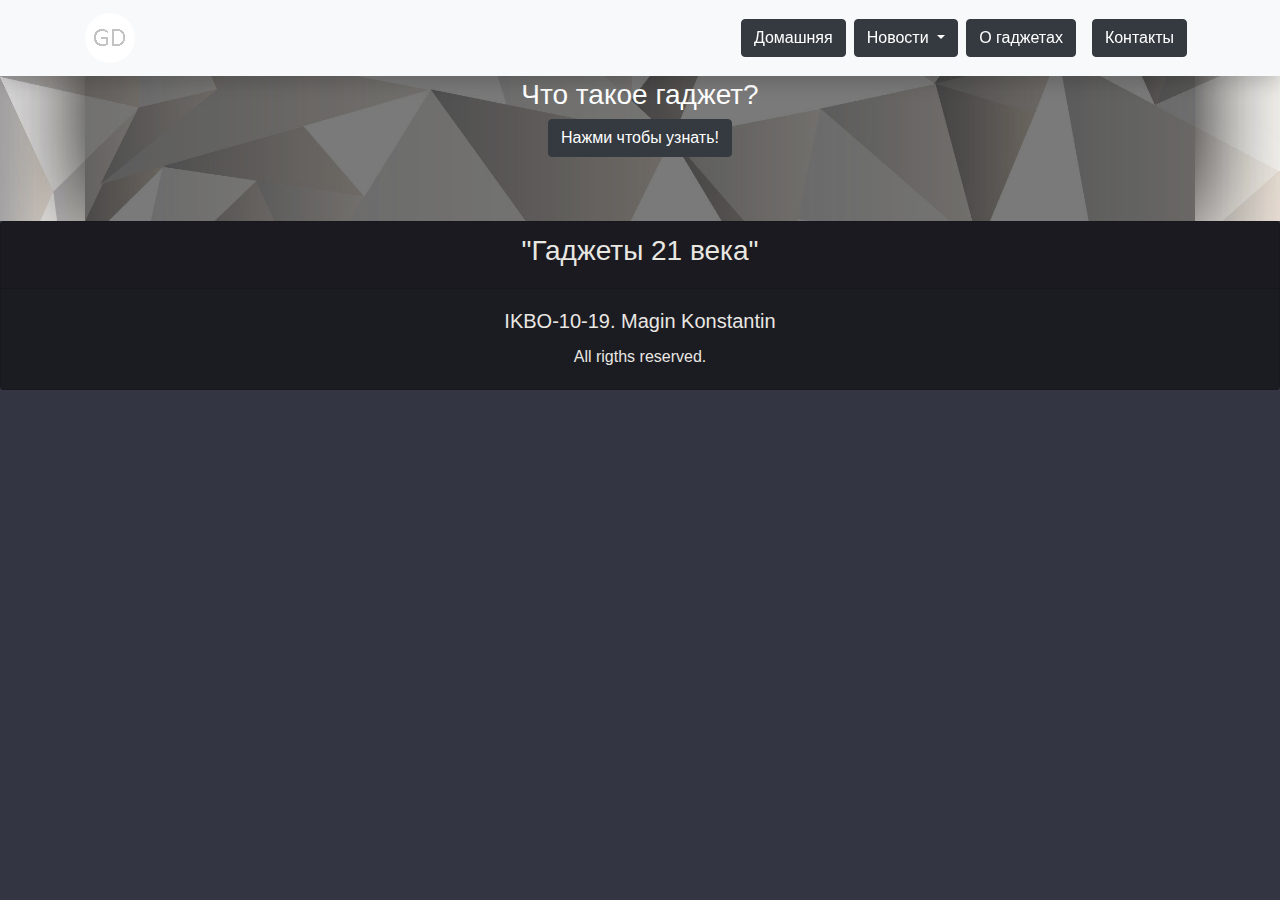
<file: KR/About.html>
<!DOCTYPE html>
<html lang="ru">
<head>
    <meta charset="UTF-8">
    <meta name="viewport" content="width=device-width, initial-scale=1, shrink-to-fit=no">
    <title>Технологии 21-го века</title>
    <link rel="stylesheet" href="https://stackpath.bootstrapcdn.com/bootstrap/4.5.2/css/bootstrap.min.css" integrity="sha384-JcKb8q3iqJ61gNV9KGb8thSsNjpSL0n8PARn9HuZOnIxN0hoP+VmmDGMN5t9UJ0Z" crossorigin="anonymous">
    <link rel="stylesheet" href="style.css">
    <link rel="stylesheet" href="https://cdnjs.cloudflare.com/ajax/libs/animate.css/4.1.1/animate.min.css">
    <script src="https://code.jquery.com/jquery-3.5.1.slim.min.js" integrity="sha384-DfXdz2htPH0lsSSs5nCTpuj/zy4C+OGpamoFVy38MVBnE+IbbVYUew+OrCXaRkfj" crossorigin="anonymous"></script>
    <script src="https://code.jquery.com/jquery-3.5.1.js" integrity="sha256-QWo7LDvxbWT2tbbQ97B53yJnYU3WhH/C8ycbRAkjPDc=" crossorigin="anonymous"></script>
    <script src="https://cdn.jsdelivr.net/npm/popper.js@1.16.1/dist/umd/popper.min.js" integrity="sha384-9/reFTGAW83EW2RDu2S0VKaIzap3H66lZH81PoYlFhbGU+6BZp6G7niu735Sk7lN" crossorigin="anonymous"></script> 
    <script src="https://stackpath.bootstrapcdn.com/bootstrap/4.5.2/js/bootstrap.min.js" integrity="sha384-B4gt1jrGC7Jh4AgTPSdUtOBvfO8shuf57BaghqFfPlYxofvL8/KUEfYiJOMMV+rV" crossorigin="anonymous"></script>
    <script src="script.js" type="text/javascript" rel="javascript" language="javascript"></script>
</head>
<!--Навигационное меню-->
<body class="body_main" onload="javascript: q()">
    <nav id="navbar" class="navbar navbar-expand-lg navbar-light bg-light shadow fixed-top">
        <div class="container">
          <a class="navbar-brand" href="#"><img class="rounded-circle" src="../KR/source/logo.png" class="mr-3" alt="..."></a>
          <button class="navbar-toggler" type="button" data-toggle="collapse" data-target="#navbarResponsive" aria-controls="navbarResponsive" aria-expanded="false" aria-label="Toggle navigation">
                <span class="navbar-toggler-icon"></span>
              </button>
          <div class="collapse navbar-collapse" id="navbarResponsive">
            <ul class="navbar-nav ml-auto">
              <li class="nav-item active">
                <a class="nav-link" href="" id="first-button"><button type="button" class="btn btn-dark" id="first">Домашняя</button></a>
              </li>
              <li class="nav-item">
                <div class="dropdown">
                    <button style="margin-top: 8px;" class="btn btn-dark dropdown-toggle" type="button" id="second" data-toggle="dropdown" aria-haspopup="true" aria-expanded="false">
                      Новости
                    </button>                                   
                  <div class="dropdown-menu" aria-labelledby="second">
                    <a class="dropdown-item" id="firstnews" href="">gagadget.com</a>
                    <a class="dropdown-item" id="secondnews" href="">yandex.ru/news</a>
                  </div>
                </div>
              </li>
              <li class="nav-item">
                <a class="nav-link" href="" id="third-button"><button type="button" class="btn btn-dark" id="third">О гаджетах</button>
                    <span class="sr-only">(current)</span>
                </a>
              </li>
              <li class="nav-item">
                <a class="nav-link" href="" id="forth-button"><button type="button" class="btn btn-dark" id="forth">Контакты</button></a>
              </li>
            </ul>
          </div>
        </div>
      </nav>
<!--Основоная часть контента сайта-->
      <div id="content" class="back">
        <div class="container">
          <main id="main_content_block" role="main">              
            <section class="info" id="my-about-div">              
              <div class="container" id="back_layout">                       
                <h5 class="h3">Что такое гаджет?</h5>
                <div class="dom text">
                    <p id="interest">
                        <button class="btn btn-dark" type="button" data-toggle="collapse" data-target="#collapseTarget" aria-expanded="false" aria-controls="collapseTarget">
                        Нажми чтобы узнать!
                        </button>
                    </p>
                    <div class="collapse" id="collapseTarget">                    
                        
                        <h5 class="h5">                    
                        Гаджет — небольшое устройство, предназначенное для облегчения и усовершенствования жизни человека.
                        Гаджеты широко распространены в самых разных сферах: спорт — фитнес-трекеры, смарт-браслеты, спортивные устройства, в том числе и «умная» одежда; медицина: электронные пластыри, трикодеры, гидрокоптеры, экзоскелеты и так далее.
                        </h5>
                        <h5 class="h5">Примеры:</h5>
                        <div class="row">
                            <div class="col-sm">
                                <div class="card" id="card_1" style="width: 18rem;">
                                <img src="../KR/source/smart.jpg" class="card-img-top" alt="...">
                                <div class="card-body">
                                    <h2 class="text_ref card-title">Smart часы, браслеты</h2>
                                </div>           
                                </div>
                            </div>
                            <div class="col-sm">
                                <div class="card" id="card_2" style="width: 18rem;">
                                <img src="../KR/source/phone.jpg" class="card-img-top" alt="...">
                                <div class="card-body">
                                    <h2 class="text_ref card-title">Смартфоны</h2>
                                </div>           
                                </div>
                            </div>
                            <div class="col-sm">
                                <div class="card" id="card_3" style="width: 18rem;">
                                <img src="../KR/source/comp.jpeg" class="card-img-top" alt="...">
                                <div class="card-body">
                                    <h2 class="text_ref card-title">Компьютеры, ноутбуки</h2>
                                </div>           
                                </div>
                            </div>
                            </div>
                            <div class="row">
                            <div class="col-sm">
                                <div class="card" id="card_1" style="width: 18rem;">
                                <img src="../KR/source/drone.jpg" class="card-img-top" alt="...">
                                <div class="card-body">
                                    <h2 class="text_ref card-title">Дроны</h2>
                                </div>           
                                </div>
                            </div>
                            <div class="col-sm">
                                <div class="card" id="card_2" style="width: 18rem;">
                                <img src="../KR/source/headphones.webp" class="card-img-top" alt="...">
                                <div class="card-body">
                                    <h2 class="text_ref card-title">Аудио устройства</h2>
                                </div>           
                                </div>
                            </div>
                            <div class="col-sm">
                                <div class="card" id="card_3" style="width: 18rem;">
                                <img src="../KR/source/home.jpg" class="card-img-top" alt="...">
                                <div class="card-body">
                                    <h2 class="text_ref card-title">"Умный дом"</h2>
                                </div>           
                                </div>
                            </div>
                            </div>      
                        </div>    
                        <br>                                          
                    </div>             
                  <br>  
                </div>                            
            </section>
          </main>
        </div>
      </div>
<!--Футер-->
      <div class="card"  id="footer">
        <div class="card-header">
          <h3 class="text_footer">"Гаджеты 21 века"</h3>
        </div>
        <div class="card-body">
          <h5 class="card-title text_footer">IKBO-10-19. Magin Konstantin</h5>
          <p class="card-text  text_footer">All rigths reserved.</p>
        </div>
      </div>
      
</body>
</html>
</file>
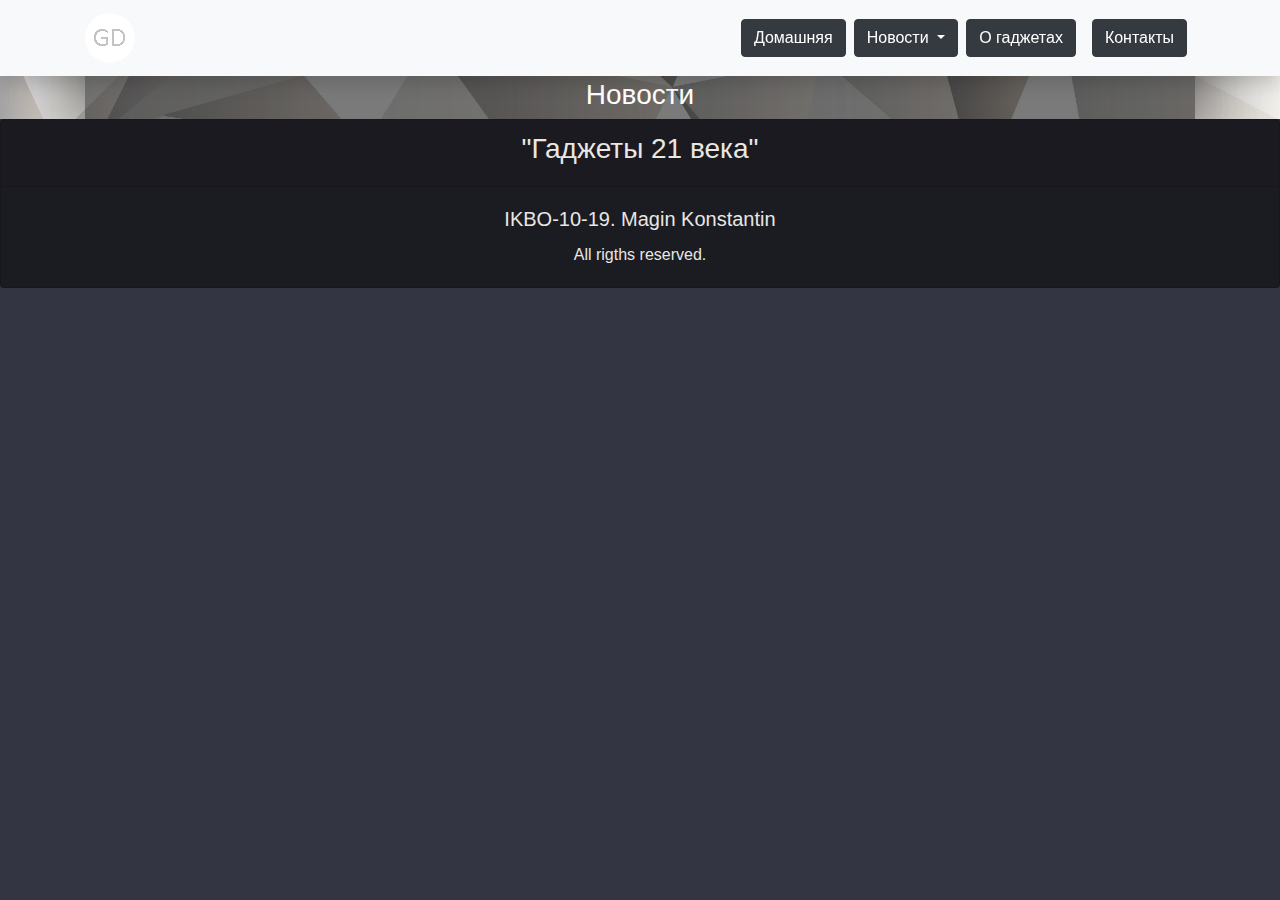
<file: KR/News.html>
<!DOCTYPE html>
<html lang="ru">
<head>
    <meta charset="UTF-8">
    <meta name="viewport" content="width=device-width, initial-scale=1, shrink-to-fit=no">
    <title>Технологии 21-го века</title>
    <link rel="stylesheet" href="https://stackpath.bootstrapcdn.com/bootstrap/4.5.2/css/bootstrap.min.css" integrity="sha384-JcKb8q3iqJ61gNV9KGb8thSsNjpSL0n8PARn9HuZOnIxN0hoP+VmmDGMN5t9UJ0Z" crossorigin="anonymous">
    <link rel="stylesheet" href="style.css">
    <link rel="stylesheet" href="https://cdnjs.cloudflare.com/ajax/libs/animate.css/4.1.1/animate.min.css">
    <script src="https://code.jquery.com/jquery-3.5.1.slim.min.js" integrity="sha384-DfXdz2htPH0lsSSs5nCTpuj/zy4C+OGpamoFVy38MVBnE+IbbVYUew+OrCXaRkfj" crossorigin="anonymous"></script>
    <script src="https://code.jquery.com/jquery-3.5.1.js" integrity="sha256-QWo7LDvxbWT2tbbQ97B53yJnYU3WhH/C8ycbRAkjPDc=" crossorigin="anonymous"></script>
    <script src="https://cdn.jsdelivr.net/npm/popper.js@1.16.1/dist/umd/popper.min.js" integrity="sha384-9/reFTGAW83EW2RDu2S0VKaIzap3H66lZH81PoYlFhbGU+6BZp6G7niu735Sk7lN" crossorigin="anonymous"></script>
    <script src="https://stackpath.bootstrapcdn.com/bootstrap/4.5.2/js/bootstrap.min.js" integrity="sha384-B4gt1jrGC7Jh4AgTPSdUtOBvfO8shuf57BaghqFfPlYxofvL8/KUEfYiJOMMV+rV" crossorigin="anonymous"></script>
    <script src="script.js" type="text/javascript" rel="javascript" language="javascript"></script>
</head>
<!--Навигационное меню-->
<body class="body_main" onload="javascript: q()">
    <nav class="navbar navbar-expand-lg navbar-light bg-light shadow fixed-top">
        <div class="container">
          <a class="navbar-brand" href="#"><img class="rounded-circle" src="../KR/source/logo.png" class="mr-3" alt="..."></a>
          <button class="navbar-toggler" type="button" data-toggle="collapse" data-target="#navbarResponsive" aria-controls="navbarResponsive" aria-expanded="false" aria-label="Toggle navigation">
                <span class="navbar-toggler-icon"></span>
              </button>
          <div class="collapse navbar-collapse" id="navbarResponsive">
            <ul class="navbar-nav ml-auto">
              <li class="nav-item">
                <a class="nav-link" href="" id="first-button"><button type="button" class="btn btn-dark">Домашняя</button></a>
              </li>
              <li class="nav-item active">
                <div class="dropdown">
                  <button style="margin-top: 8px;" class="btn btn-dark dropdown-toggle" type="button" id="second" data-toggle="dropdown" aria-haspopup="true" aria-expanded="false">
                    Новости
                  </button>                                   
                <div class="dropdown-menu" aria-labelledby="second">
                  <a class="dropdown-item" id="firstnews" href="">gagadget.com</a>
                  <a class="dropdown-item" id="secondnews" href="">yandex.ru/news</a>
                </div>
              </div>
              </li>
              <li class="nav-item">
                <a class="nav-link" href=""  id="third-button"><button type="button" class="btn btn-dark">О гаджетах</button></a>
              </li>
              <li class="nav-item">
                <a class="nav-link" href=""  id="forth-button"><button type="button" class="btn btn-dark">Контакты</button></a>
              </li>
            </ul>
          </div>
        </div>
      </nav>
<!--Основоная часть контента сайта-->
      <div class="back">
        <div class="container">
            <main id="main_content_block" role="main">              
              <section class="info" id="my-about-div">              
                <div class="container" id="back_layout">
                  <div class="container_for_headers">
                    <h5 class="h3">Новости</h5>                    
                  </div>                      
                    <rssapp-list id="L3FiKS2gaBSRyBVb"></rssapp-list><script src="https://widget.rss.app/v1/list.js" type="text/javascript" async></script>
                  </div>
                </div>                  
              </section>
            </main>
        </div>
      </div>
<!--Футер-->
      <div class="card"  id="footer">
        <div class="card-header">
          <h3 class="text_footer">"Гаджеты 21 века"</h3>
        </div>
        <div class="card-body">
          <h5 class="card-title text_footer">IKBO-10-19. Magin Konstantin</h5>
          <p class="card-text  text_footer">All rigths reserved.</p>
        </div>
      </div>
</body>
</html>
</file>
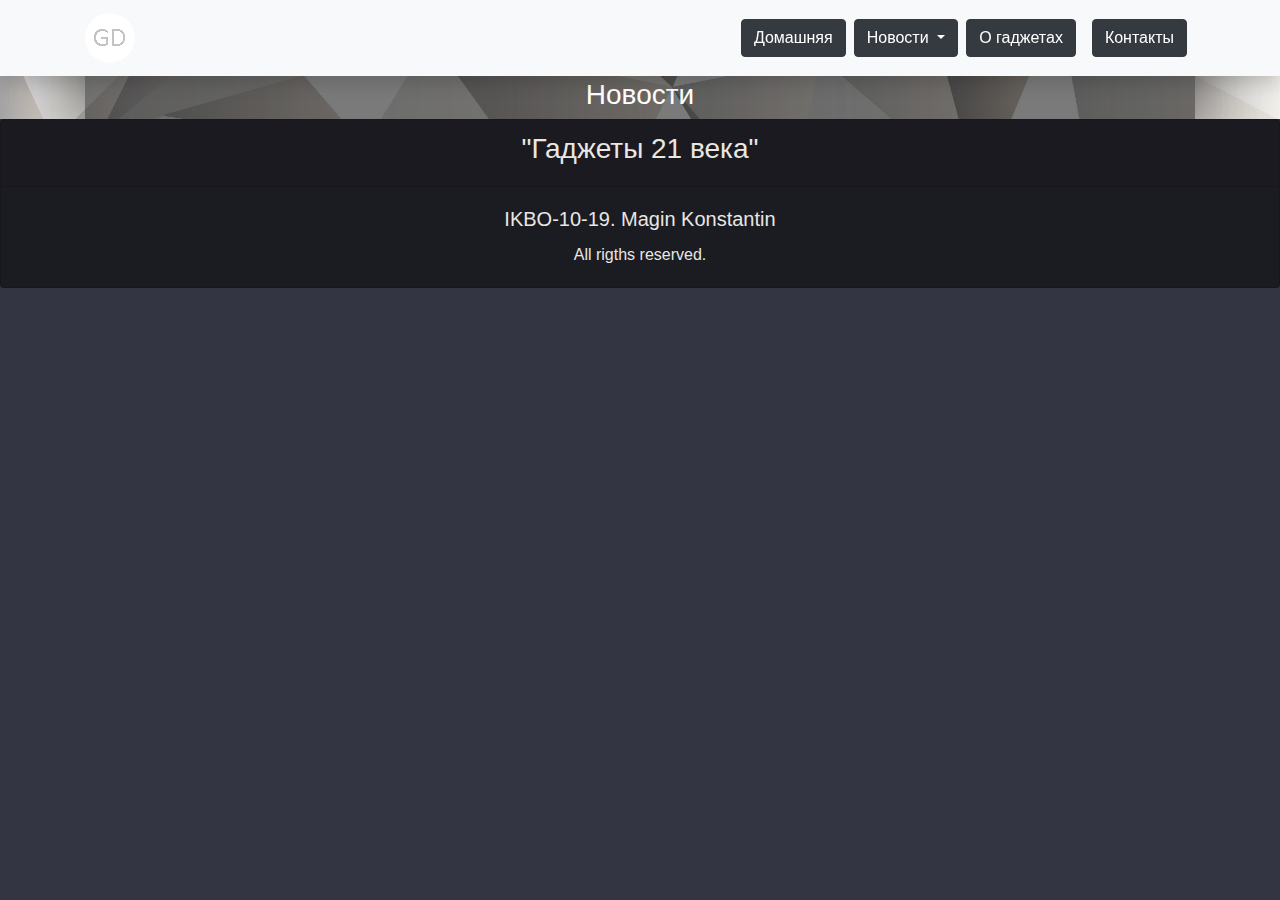
<file: KR/News1.html>
<!DOCTYPE html>
<html lang="ru">
<head>
    <meta charset="UTF-8">
    <meta name="viewport" content="width=device-width, initial-scale=1, shrink-to-fit=no">
    <title>Технологии 21-го века</title>
    <link rel="stylesheet" href="https://stackpath.bootstrapcdn.com/bootstrap/4.5.2/css/bootstrap.min.css" integrity="sha384-JcKb8q3iqJ61gNV9KGb8thSsNjpSL0n8PARn9HuZOnIxN0hoP+VmmDGMN5t9UJ0Z" crossorigin="anonymous">
    <link rel="stylesheet" href="style.css">
    <link rel="stylesheet" href="https://cdnjs.cloudflare.com/ajax/libs/animate.css/4.1.1/animate.min.css">
    <script src="https://code.jquery.com/jquery-3.5.1.slim.min.js" integrity="sha384-DfXdz2htPH0lsSSs5nCTpuj/zy4C+OGpamoFVy38MVBnE+IbbVYUew+OrCXaRkfj" crossorigin="anonymous"></script>
    <script src="https://code.jquery.com/jquery-3.5.1.js" integrity="sha256-QWo7LDvxbWT2tbbQ97B53yJnYU3WhH/C8ycbRAkjPDc=" crossorigin="anonymous"></script>
    <script src="https://cdn.jsdelivr.net/npm/popper.js@1.16.1/dist/umd/popper.min.js" integrity="sha384-9/reFTGAW83EW2RDu2S0VKaIzap3H66lZH81PoYlFhbGU+6BZp6G7niu735Sk7lN" crossorigin="anonymous"></script>
    <script src="https://stackpath.bootstrapcdn.com/bootstrap/4.5.2/js/bootstrap.min.js" integrity="sha384-B4gt1jrGC7Jh4AgTPSdUtOBvfO8shuf57BaghqFfPlYxofvL8/KUEfYiJOMMV+rV" crossorigin="anonymous"></script>
    <script src="script.js" type="text/javascript" rel="javascript" language="javascript"></script>
</head>
<!--Навигационное меню-->
<body class="body_main" onload="javascript: q()">
    <nav class="navbar navbar-expand-lg navbar-light bg-light shadow fixed-top">
        <div class="container">
          <a class="navbar-brand" href="#"><img class="rounded-circle" src="../KR/source/logo.png" class="mr-3" alt="..."></a>
          <button class="navbar-toggler" type="button" data-toggle="collapse" data-target="#navbarResponsive" aria-controls="navbarResponsive" aria-expanded="false" aria-label="Toggle navigation">
                <span class="navbar-toggler-icon"></span>
              </button>
          <div class="collapse navbar-collapse" id="navbarResponsive">
            <ul class="navbar-nav ml-auto">
              <li class="nav-item">
                <a class="nav-link" href="" id="first-button"><button type="button" class="btn btn-dark">Домашняя</button></a>
              </li>
              <li class="nav-item active">
                <div class="dropdown">
                  <button style="margin-top: 8px;" class="btn btn-dark dropdown-toggle" type="button" id="second" data-toggle="dropdown" aria-haspopup="true" aria-expanded="false">
                    Новости
                  </button>                                   
                <div class="dropdown-menu" aria-labelledby="second">
                  <a class="dropdown-item" id="firstnews" href="">gagadget.com</a>
                  <a class="dropdown-item" id="secondnews" href="">yandex.ru/news</a>
                </div>
              </div>
              </li>
              <li class="nav-item">
                <a class="nav-link" href=""  id="third-button"><button type="button" class="btn btn-dark">О гаджетах</button></a>
              </li>
              <li class="nav-item">
                <a class="nav-link" href=""  id="forth-button"><button type="button" class="btn btn-dark">Контакты</button></a>
              </li>
            </ul>
          </div>
        </div>
      </nav>
<!--Основоная часть контента сайта-->
      <div class="back">
        <div class="container">
            <main id="main_content_block" role="main">              
              <section class="info" id="my-about-div">              
                <div class="container" id="back_layout">
                  <div class="container_for_headers">
                    <h5 class="h3">Новости</h5>                    
                  </div>                      
                    <rssapp-list id="vuYKHzlNJGWc4w4Q"></rssapp-list><script src="https://widget.rss.app/v1/list.js" type="text/javascript" async></script>
                  </div>
                </div>                  
              </section>
            </main>
        </div>
      </div>
<!--Футер-->
      <div class="card"  id="footer">
        <div class="card-header">
          <h3 class="text_footer">"Гаджеты 21 века"</h3>
        </div>
        <div class="card-body">
          <h5 class="card-title text_footer">IKBO-10-19. Magin Konstantin</h5>
          <p class="card-text  text_footer">All rigths reserved.</p>
        </div>
      </div>
</body>
</html>
</file>
<file: style.css>
@import 'https://fonts.googleapis.com/css?family=Roboto+Condensed';

.body_main {
    background:rgb(52, 53, 66);
    animation: fadeIn;
    animation-duration: 2s;
}
.navbar-brand,
h1,
h2,
h3,
h4,
h5,
h6 {
font-family: ‘Roboto Condensed’, sans-serif; /* Гуглфонт вывод */
}
.center_it {
    text-align: center;
    color: #f5f5f5;
}
.back {
    background:url(source/main_background.jpg);
    background-position: center;
    background-repeat: no-repeat;
    background-size: cover;
}
.text_footer {
    color: #E9E7E2;
}
.text_header_main {
    text-align: center;

    font-size: 70px;

    animation: fadeInUp;
    animation-duration: 2s;
}
.text_header {
    text-align: center;
    text-shadow: #858689;

    color: #343542;

    animation: fadeInUp;
    animation-duration: 2s;
}
.text_ref {
    color: #343542;

    animation: fadeInUp;
    animation-duration: 2s;
}
.card {
    margin: 20px;
    background: linear-gradient(180deg,#ffffff,rgba(185, 185, 185, 0.671));
    text-align: center;
    -webkit-transition: all 0.3s ease;;
    -moz-transition: all 0.3s ease;;
    -o-transition: all 0.3s ease;;
    transition: all 0.3s ease;
}
#footer {
    background: #1b1b22;
    margin: 0px;
}
#footer:hover {
    box-shadow: 0px 0px black;
    -webkit-transform: translateX(0px);
    transform: translateX(0px);
}
.card:hover {
    opacity: 1;
    box-shadow: 4px 4px 10px black;
    -webkit-transform: translateX(-3px);
    transform: translateX(-3px);
}
.btn {
    -webkit-transition: all 0.3s ease;;
    -moz-transition: all 0.3s ease;;
    -o-transition: all 0.3s ease;;
    transition: all 0.3s ease;
}
.btn:hover {
    color: #ffffff;
    box-shadow: 3px 3px 10px black;
    -webkit-transform: translateX(-3px);
    transform: translateX(-3px);
}
#back_layout {
    opacity: 1;
    size: 100%;
    padding-top: 7%;
    background-color: rgba(0, 0, 0, 0.521);
    box-shadow: 0px 0px 100px black;
}
.h5, .h3 {
    color: #ffffff;
    text-align: center;
}	
.rss_news{
    padding-top: 8%;
    animation: fadeIn;
    animation-duration: 2s;
}
.dom text {
    text-align: left;
}
#collapseTarget, #collapsefirst, #collapsesecond, #collapsethird, #collapseforth, #collapsefifth, #collapsesixth, .carousel-item {
    animation: fadeIn;
    animation-duration: 2s;
}
#pi {
    width: 20%;
    height: 20%;
}
</file>
<file: KR/style.css>
@import 'https://fonts.googleapis.com/css?family=Roboto+Condensed';

.body_main {
    background:rgb(52, 53, 66);
    animation: fadeIn;
    animation-duration: 2s;
}

.selector-for-some-widget {
    box-sizing: content-box;
  }

.navbar-brand,
h1,
h2,
h3,
h4,
h5,
h6 {
font-family: ‘Roboto Condensed’, sans-serif; /* Гуглфонт вывод */
}
.center_it {
    text-align: center;
    color: #f5f5f5;
}
.jumbotron {
    background: #f5f5f5 url(../Proj/12.jpg) top center no-repeat;
    background-position: center;
    background-repeat: no-repeat;
    background-size: cover;
    max-width: 100%;
    padding-top: 250px;
    padding-bottom: 200px;
    text-align: center;
    animation: fadeInDown;
    animation-duration: 2s;
}
.back {
    background:url(../KR/source/main_background.jpg);
    background-position: center;
    background-repeat: no-repeat;
    background-size: cover;
}
.text_footer {
    color: #E9E7E2;
}

.text_header_main {
    text-align: center;

    font-size: 70px;

    animation: fadeInUp;
    animation-duration: 2s;
}

.text_header {
    text-align: center;
    text-shadow: #858689;

    color: #343542;

    animation: fadeInUp;
    animation-duration: 2s;
}
.text_ref {
    color: #343542;

    animation: fadeInUp;
    animation-duration: 2s;
}
.block {
    background: darkslategray;
    position: relative;
    display: -webkit-flex;
    display: flex;
    -webkit-flex-direction: column;
    flex-direction: column;
    -webkit-align-items: stretch;
    align-items: stretch;
    text-align: center;
    -webkit-flex: 0 1 330px;
    flex: 0 1 330px;
    padding: 2em 3em;
    margin: 1em;
    color: #262b38;
    cursor: default;
    overflow: hidden;
    box-shadow: 0 0 15px rgba(0, 0, 0, 0.05);    
}

.card-img-top {
    filter: blur(0.5px);
}

.card {
    margin: 20px;
    background: linear-gradient(180deg,#ffffff,rgba(185, 185, 185, 0.671));
    text-align: center;
    -webkit-transition: all 0.3s ease;;
    -moz-transition: all 0.3s ease;;
    -o-transition: all 0.3s ease;;
    transition: all 0.3s ease;
}

.img_prefrences_for_team_block
{
    animation: jackInTheBox;
    animation-duration: 2s;
    text-align: center; 
}
.col-1, .row-2 {
    border-style: solid 1px;
    border-color: black;
}

#footer {
    background: #1b1b22;
    margin: 0px;
}
#footer:hover {
    box-shadow: 0px 0px black;
    -webkit-transform: translateX(0px);
     transform: translateX(0px);
}

.card:hover {
    opacity: 1;
    box-shadow: 4px 4px 10px black;
  -webkit-transform: translateX(-3px);
  transform: translateX(-3px);
}

.btn {
    -webkit-transition: all 0.3s ease;;
    -moz-transition: all 0.3s ease;;
    -o-transition: all 0.3s ease;;
    transition: all 0.3s ease;
}

.btn:hover {
    color: #ffffff;
    box-shadow: 3px 3px 10px black;
  -webkit-transform: translateX(-3px);
  transform: translateX(-3px);
}

#back_layout {
    opacity: 1;
    size: 100%;
    padding-top: 7%;
    background-color: rgba(0, 0, 0, 0.521);
    box-shadow: 0px 0px 100px black;
}
.h5, .h3 {
    color: #ffffff;
    text-align: center;
}	
#load {
 display: none;
 position: absolute;
 right: 10px;
 top: 10px;
 background: url(images/ajax-loader.gif);
 width: 43px;
 height: 11px;
 text-indent: -9999em;
}
.container_for_headers, #interest
{
    display: flex;
    justify-content: center;
}
.rss_news{
    padding-top: 8%;
    animation: fadeIn;
    animation-duration: 2s;
}
.dom text {
    text-align: left;
}
#collapseTarget {
    animation: fadeIn;
    animation-duration: 2s;
}
</file>
